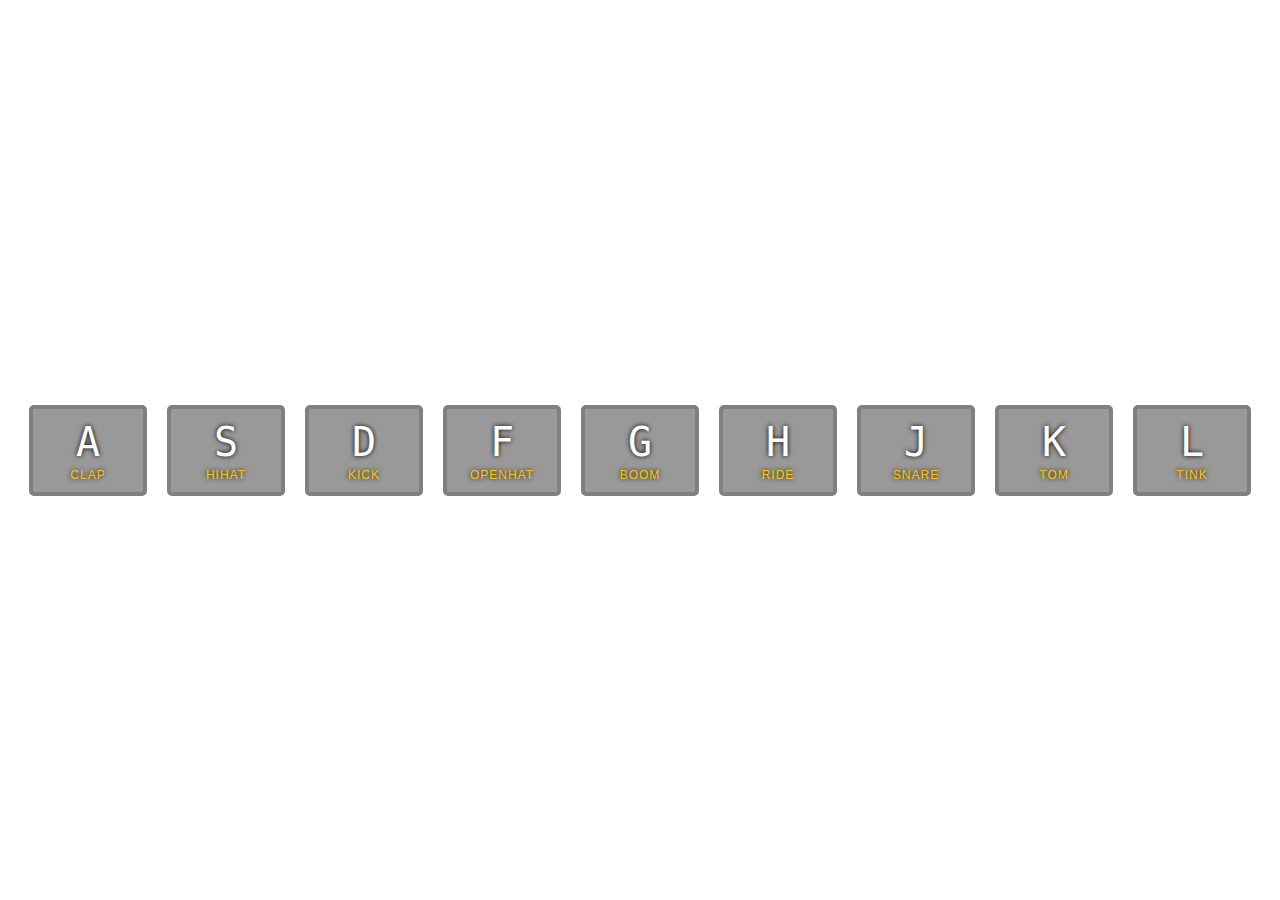
<file: index.html>
<!DOCTYPE html>
<html lang="en">
<head>
    <meta charset="UTF-8">
    <meta name="viewport" content="width=device-width, initial-scale=1.0">
    <title>piano</title>
    <link rel="stylesheet" href="style.css">
</head>
<body>

    <div class="keys">
        
    <div class="key" data-key="65">
        <kbd>A</kbd>
        <span class="sound">Clap</span>
    </div>
        
    <div class="key" data-key="0.3">
        <kbd>S</kbd>
        <span class="sound">hihat</span>
    </div>
    
    <div class="key" data-key="68">
        <kbd>D</kbd>
        <span class="sound">kick</span>
    </div>
    
    <div class="key" data-key="70">
        <kbd>F</kbd>
        <span class="sound">openhat</span>
    </div>
    
    <div class="key" data-key="71">
        <kbd>G</kbd>
        <span class="sound">boom</span>
    </div>
    
    <div class="key" data-key="72">
        <kbd>H</kbd>
        <span class="sound">ride</span>
    </div>
    
    <div class="key" data-key="74">
        <kbd>J</kbd>
        <span class="sound">snare</span>
    </div>
    
    <div class="key" data-key="75">
        <kbd>K</kbd>
        <span class="sound">tom</span>
    </div>
    
    <div class="key" data-key="76">
        <kbd>L</kbd>
        <span class="sound">tink</span>
    </div>
</div>

    <audio data-key="65" src="sounds/clap.wav"></audio>
    <audio data-key="83" src="sounds/hihat.wav"></audio>
    <audio data-key="68" src="sounds/kick.wav"></audio>
    <audio data-key="70" src="sounds/openhat.wav"></audio>
    <audio data-key="71" src="sounds/boom.wav"></audio>
    <audio data-key="72" src="sounds/ride.wav"></audio>
    <audio data-key="74" src="sounds/snare.wav"></audio>
    <audio data-key="75" src="sounds/tom.wav"></audio>
    <audio data-key="76" src="sounds/tink.wav"></audio>
    
    <script>

        window.addEventListener('keydown',(e)=>
        {
        var audio=document.querySelector(`audio[data-key="${e.keyCode}"]`);
        var play=document.querySelector(`div[data-key="${e.keyCode}"]`);
        
        if (!audio) return
        audio.play();
        audio.currentTime="0";
        if(!play) return 
        play.classList.add("playing")
        // console.log(e);
        })

        var rem=document.querySelectorAll(`.key`);
        rem.forEach((element) => {
            window.addEventListener('transitionend',(e)=>{
                // if(e.propertyName='transition')
                element.classList.remove('playing');
                console.log(e);
            })
        });

    </script>
    
</body>
</html>
</file>
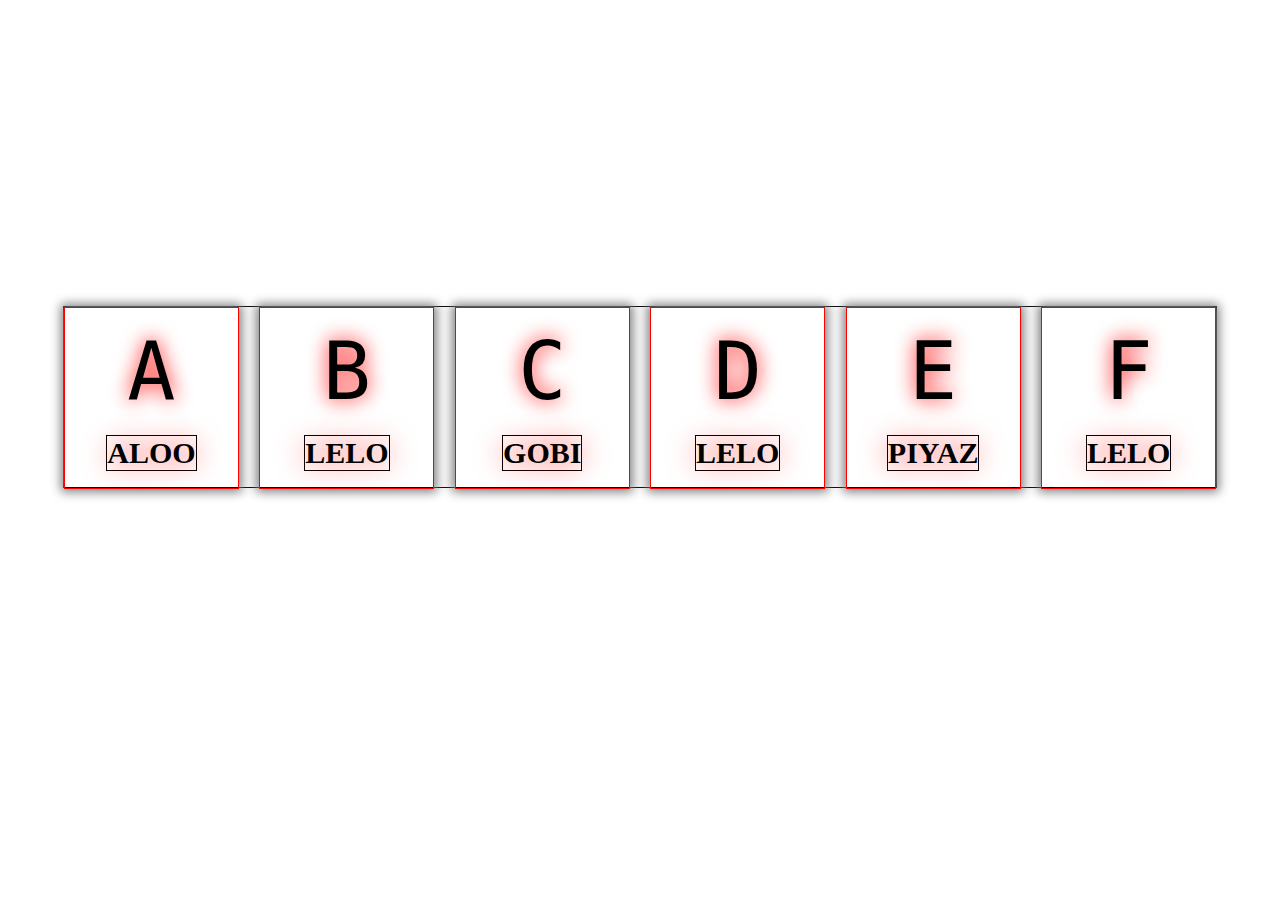
<file: practice.html>
<!DOCTYPE html>
<html lang="en">
<head>
    <meta charset="UTF-8">
    <meta name="viewport" content="width=device-width, initial-scale=1.0">
    <title>piano practice</title>
    <link rel="stylesheet" href="practice.css">
</head>
<body>

    <div class="main">
        <div class="part1">
            <kbd>A</kbd>
            <p>aloo</p>
        </div>
        <div class="part1">
            <kbd>B</kbd>
            <p>lelo</p>
        </div>
        <div class="part1">
            <kbd>C</kbd>
            <p>gobi</p>
        </div>
        <div class="part1">
            <kbd>D</kbd>
            <p>lelo</p>
        </div>
        <div class="part1">
            <kbd>E</kbd>
            <p>piyaz</p>
        </div>
        <div class="part1">
            <kbd>F</kbd>
            <p>lelo</p>
        </div>
    </div>
    
    <audio src="sounds/boom.wav"></audio>
    <audio src="sounds/clap.wav"></audio>
    <audio src="sounds/hihat.wav"></audio>
    <audio src="sounds/kick.wav"></audio>
    <audio src="sounds/openhat.wav"></audio>
    <audio src="sounds/ride.wav"></audio>

    <script>
        
        var part = document.querySelectorAll('.part1')
        var audio = document.querySelectorAll('audio');

       part.forEach((element,i) => {
            element.addEventListener('click',(e)=>{
            audio[i].play();
            audio[i].currentTime=0;
            // console.log(e);
           })
        // element.onclick = () =>{
        //     audio[i].play();
        //     audio[i].currentTime=0;

        // }
       }); 

    </script>

</body>
</html>
</file>
<file: style.css>
*{
    padding: 0;
    margin: 0;
}
html{
    font-size:10px;
    /* background:url(./wp5492037-tokyo-ghoul-desktop-ps4-wallpapers\ \(2\).jpg) bottom center; */
    /* background-size: cover; */
    margin:0;
    padding:0;
    font-family: sans-serif;
}
.keys{
    display:flex;
    flex:1;
    min-height:100vh;
    align-items: center;
    justify-content: center;
}
.key{
    border:0.4rem solid gray;
    border-radius:0.5rem;
    margin:1rem;
    font-size:1.5rem;
    padding:1rem 0.5rem;
    transition:all 0.09s ease;
    color:white;
    width:10rem;
    text-align: center;
    background:rgba(0, 0, 0, 0.4);
    text-shadow:0 0 0.5rem black;
    cursor: pointer;
}
.playing{
    transform: scale(1.1);
    border-color:#ffc600;
    box-shadow:0 0 1rem #ffc600;
}
kbd{
    display: block;
    font-size:4rem;
}
.sound{
    font-size:1.2rem;
    text-transform: uppercase;
    letter-spacing:0.1rem;
    color:#ffc600;
}
</file>
<file: practice.css>
*{
    padding: 0;
    margin: 0;
}
.main
{
    width: 90%;
    height: 20vh;
    border: 1px solid;
    margin: 34vh auto;
    display: flex;
    justify-content: space-between;
}
.part1
{
    width: 15%;
    height: 100%;
    border: 1px solid red;
    box-shadow: 0px 0px 10px 3px gray;
    display: flex;
    flex-direction: column;
    justify-content: space-evenly;
    align-items: center;
}
kbd
{
    font-size: 80px;
    text-shadow: 0px 0px 20px red;
}
p
{
    font-size: 30px;
    text-transform: uppercase;
    font-weight: 800;
    text-shadow: 0px 0px 30px red;
    border: 1px solid;   
}
</file>
